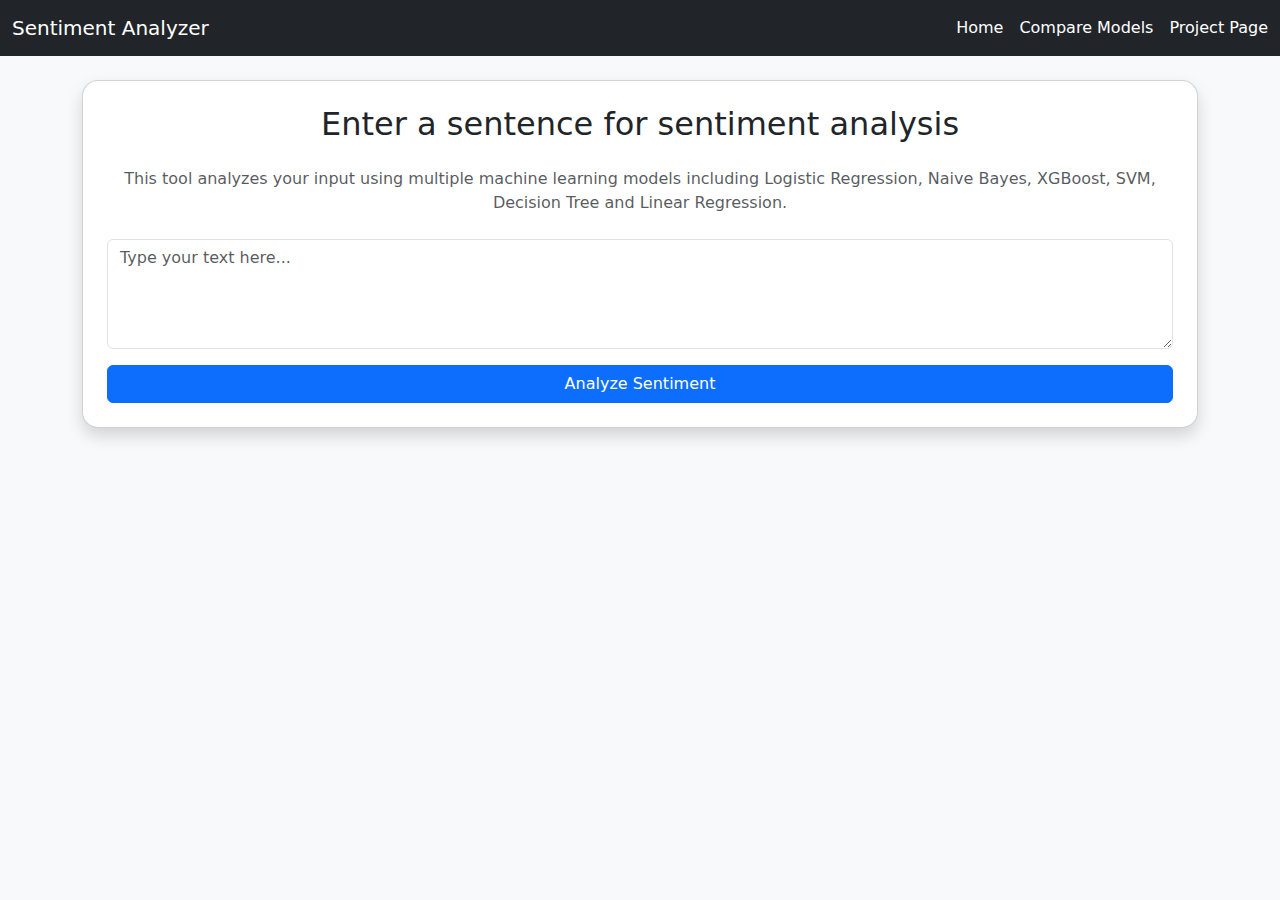
<file: templates/index.html>
<!DOCTYPE html>
<html lang="en">
<head>
  <meta charset="UTF-8">
  <title>Sentiment Analyzer</title>
  <link href="https://cdn.jsdelivr.net/npm/bootstrap@5.3.3/dist/css/bootstrap.min.css" rel="stylesheet">
  <style>
    body {
      background-color: #f8f9fa;
    }
    .card {
      border-radius: 1rem;
    }
  </style>
</head>
<body>
  <nav class="navbar navbar-dark bg-dark mb-4">
    <div class="container-fluid">
      <a class="navbar-brand" href="/">Sentiment Analyzer</a>
      <div class="navbar-nav d-flex flex-row gap-3">
        <a class="nav-link active text-white" href="/">Home</a>
        <a class="nav-link text-white" href="/compare">Compare Models</a>
        <a class="nav-link text-white" href="/links">Project Page</a>
      </div>
    </div>
  </nav>

  <div class="container">
    <div class="card shadow p-4">
      <h2 class="mb-4 text-center">Enter a sentence for sentiment analysis</h2>
      <p class="text-muted text-center mb-4">
        This tool analyzes your input using multiple machine learning models including Logistic Regression, Naive Bayes, XGBoost, SVM, Decision Tree and Linear Regression.
      </p>
      <form method="POST" action="/predict">
        <div class="mb-3">
          <textarea class="form-control" name="user_input" rows="4" placeholder="Type your text here..." required></textarea>
        </div>
        <div class="d-grid">
          <button type="submit" class="btn btn-primary">Analyze Sentiment</button>
        </div>
      </form>
    </div>
  </div>
</body>
</html>
</file>
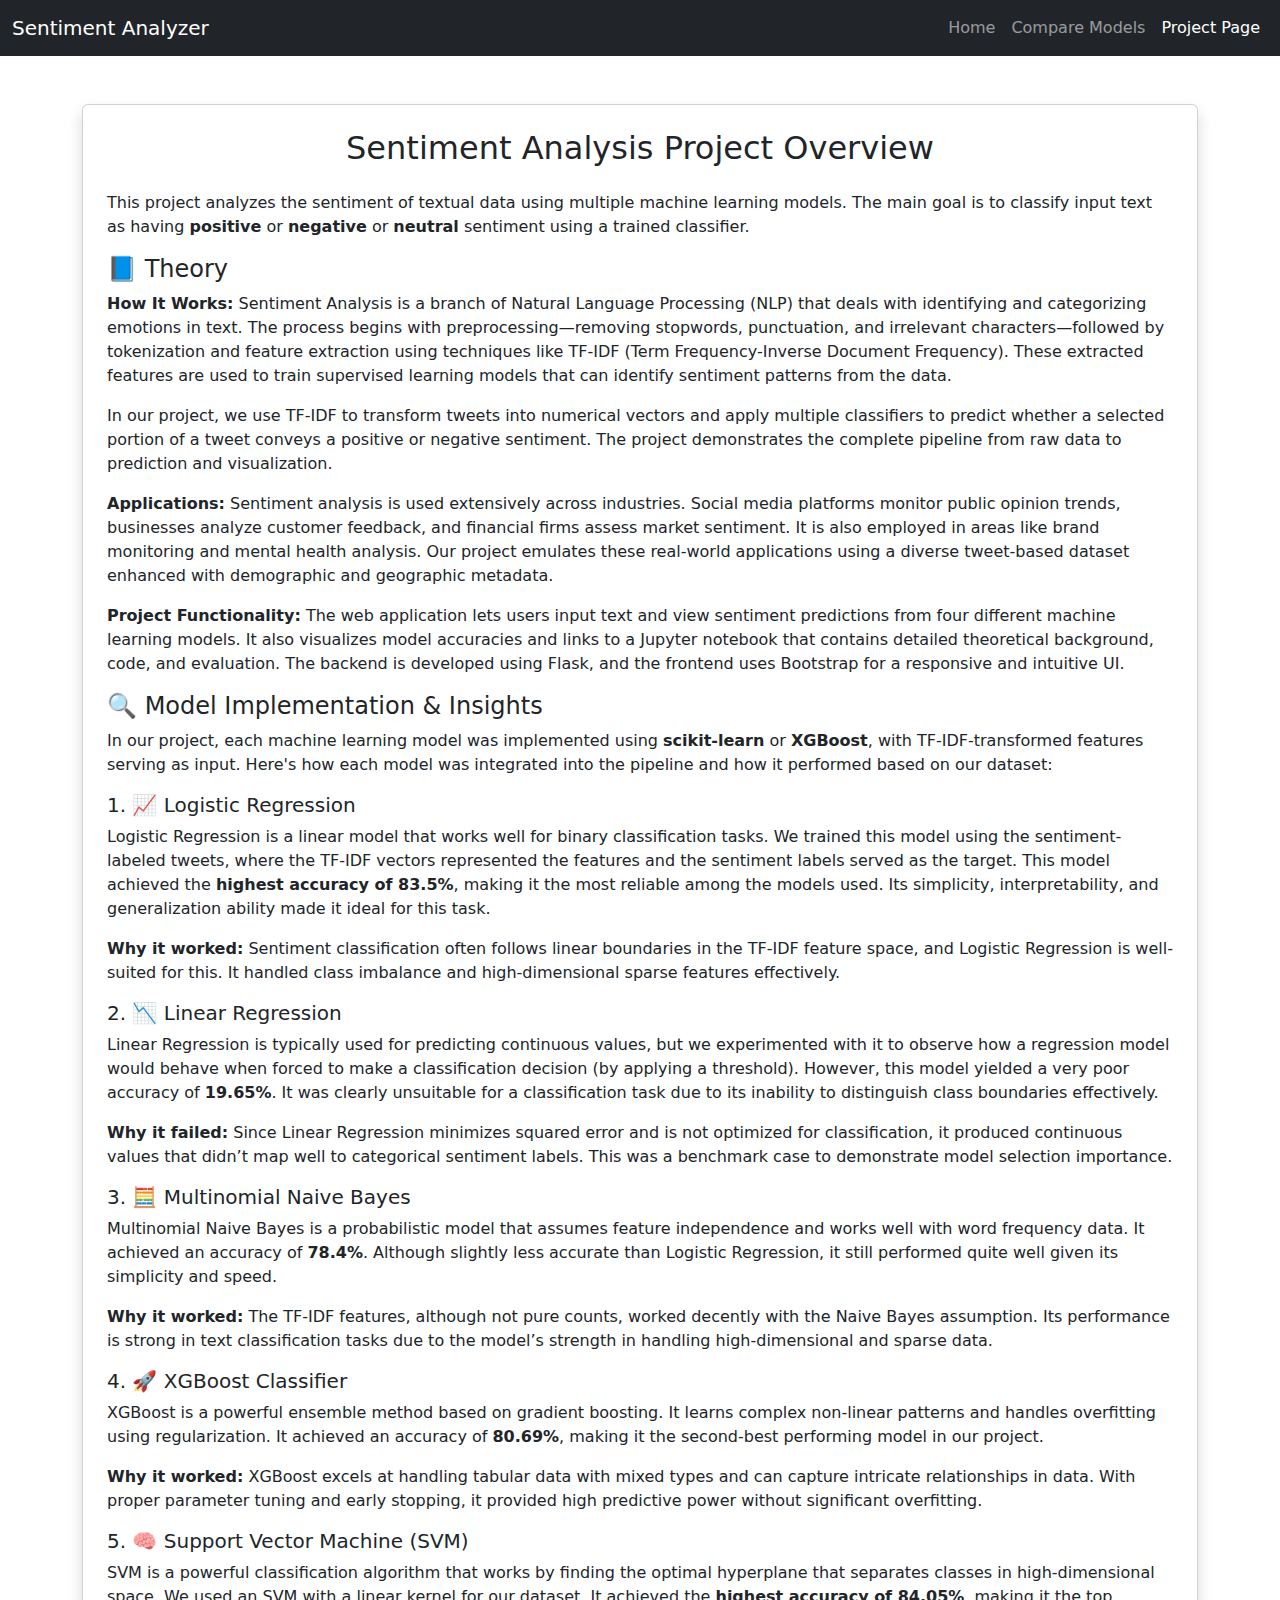
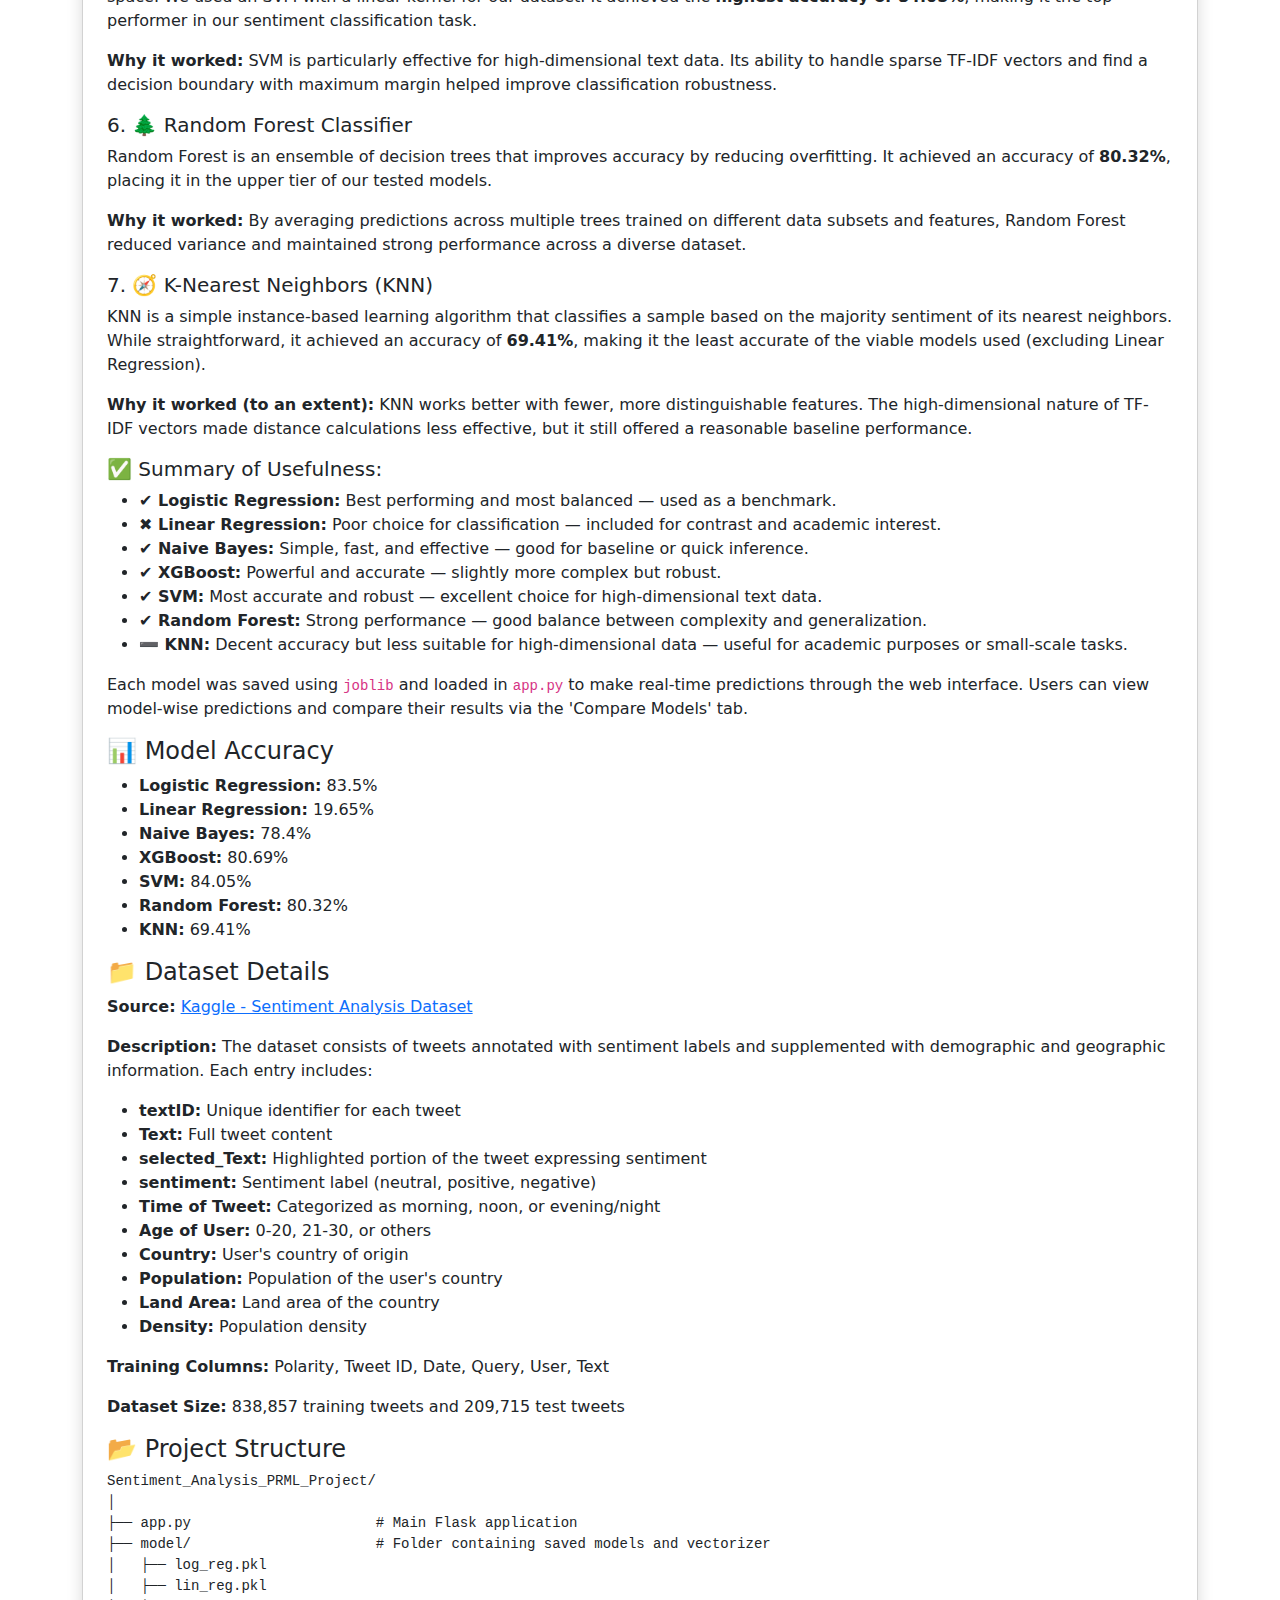
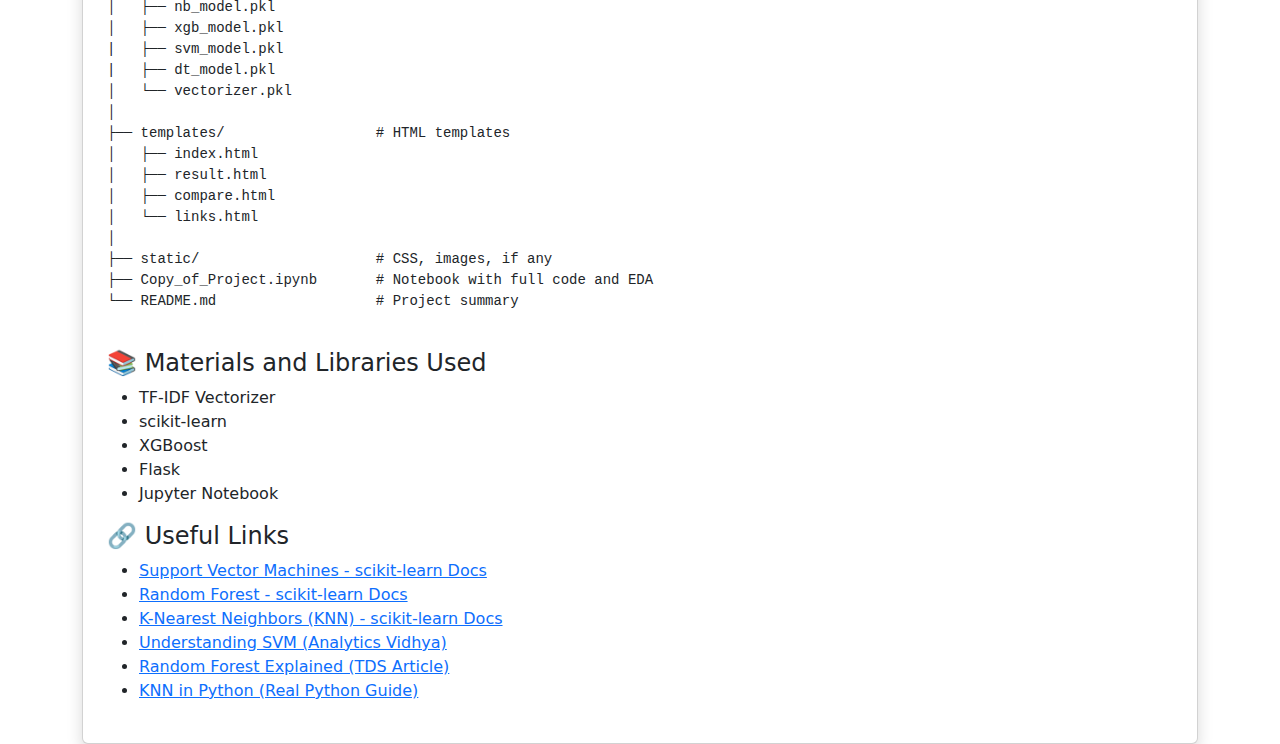
<file: templates/links.html>
<!DOCTYPE html>
<html lang="en">
<head>
  <meta charset="UTF-8">
  <title>Project Overview</title>
  <link href="https://cdn.jsdelivr.net/npm/bootstrap@5.3.3/dist/css/bootstrap.min.css" rel="stylesheet">
</head>
<body>
  <nav class="navbar navbar-expand-lg navbar-dark bg-dark">
    <div class="container-fluid">
      <a class="navbar-brand" href="/">Sentiment Analyzer</a>
      <div class="navbar-nav">
        <a class="nav-link" href="/">Home</a>
        <a class="nav-link" href="/compare">Compare Models</a>
        <a class="nav-link active" href="/links">Project Page</a>
      </div>
    </div>
  </nav>

  <div class="container mt-5">
    <div class="card shadow p-4">
      <h2 class="text-center mb-4">Sentiment Analysis Project Overview</h2>
      
      <p>This project analyzes the sentiment of textual data using multiple machine learning models. The main goal is to classify input text as having <strong>positive</strong> or <strong>negative</strong> or <strong>neutral</strong> sentiment using a trained classifier.</p>

      <h4>📘 Theory</h4>
      <p><strong>How It Works:</strong> Sentiment Analysis is a branch of Natural Language Processing (NLP) that deals with identifying and categorizing emotions in text. The process begins with preprocessing—removing stopwords, punctuation, and irrelevant characters—followed by tokenization and feature extraction using techniques like TF-IDF (Term Frequency-Inverse Document Frequency). These extracted features are used to train supervised learning models that can identify sentiment patterns from the data.</p>

      <p>In our project, we use TF-IDF to transform tweets into numerical vectors and apply multiple classifiers to predict whether a selected portion of a tweet conveys a positive or negative sentiment. The project demonstrates the complete pipeline from raw data to prediction and visualization.</p>

      <p><strong>Applications:</strong> Sentiment analysis is used extensively across industries. Social media platforms monitor public opinion trends, businesses analyze customer feedback, and financial firms assess market sentiment. It is also employed in areas like brand monitoring and mental health analysis. Our project emulates these real-world applications using a diverse tweet-based dataset enhanced with demographic and geographic metadata.</p>

      <p><strong>Project Functionality:</strong> The web application lets users input text and view sentiment predictions from four different machine learning models. It also visualizes model accuracies and links to a Jupyter notebook that contains detailed theoretical background, code, and evaluation. The backend is developed using Flask, and the frontend uses Bootstrap for a responsive and intuitive UI.</p>

      <h4>🔍 Model Implementation & Insights</h4>

<p>In our project, each machine learning model was implemented using <strong>scikit-learn</strong> or <strong>XGBoost</strong>, with TF-IDF-transformed features serving as input. Here's how each model was integrated into the pipeline and how it performed based on our dataset:</p>

<h5>1. 📈 Logistic Regression</h5>
<p>Logistic Regression is a linear model that works well for binary classification tasks. We trained this model using the sentiment-labeled tweets, where the TF-IDF vectors represented the features and the sentiment labels served as the target. This model achieved the <strong>highest accuracy of 83.5%</strong>, making it the most reliable among the models used. Its simplicity, interpretability, and generalization ability made it ideal for this task.</p>

<p><strong>Why it worked:</strong> Sentiment classification often follows linear boundaries in the TF-IDF feature space, and Logistic Regression is well-suited for this. It handled class imbalance and high-dimensional sparse features effectively.</p>

<h5>2. 📉 Linear Regression</h5>
<p>Linear Regression is typically used for predicting continuous values, but we experimented with it to observe how a regression model would behave when forced to make a classification decision (by applying a threshold). However, this model yielded a very poor accuracy of <strong>19.65%</strong>. It was clearly unsuitable for a classification task due to its inability to distinguish class boundaries effectively.</p>

<p><strong>Why it failed:</strong> Since Linear Regression minimizes squared error and is not optimized for classification, it produced continuous values that didn’t map well to categorical sentiment labels. This was a benchmark case to demonstrate model selection importance.</p>

<h5>3. 🧮 Multinomial Naive Bayes</h5>
<p>Multinomial Naive Bayes is a probabilistic model that assumes feature independence and works well with word frequency data. It achieved an accuracy of <strong>78.4%</strong>. Although slightly less accurate than Logistic Regression, it still performed quite well given its simplicity and speed.</p>

<p><strong>Why it worked:</strong> The TF-IDF features, although not pure counts, worked decently with the Naive Bayes assumption. Its performance is strong in text classification tasks due to the model’s strength in handling high-dimensional and sparse data.</p>

<h5>4. 🚀 XGBoost Classifier</h5>
<p>XGBoost is a powerful ensemble method based on gradient boosting. It learns complex non-linear patterns and handles overfitting using regularization. It achieved an accuracy of <strong>80.69%</strong>, making it the second-best performing model in our project.</p>

<p><strong>Why it worked:</strong> XGBoost excels at handling tabular data with mixed types and can capture intricate relationships in data. With proper parameter tuning and early stopping, it provided high predictive power without significant overfitting.</p>

<h5>5. 🧠 Support Vector Machine (SVM)</h5>
<p>SVM is a powerful classification algorithm that works by finding the optimal hyperplane that separates classes in high-dimensional space. We used an SVM with a linear kernel for our dataset. It achieved the <strong>highest accuracy of 84.05%</strong>, making it the top performer in our sentiment classification task.</p>

<p><strong>Why it worked:</strong> SVM is particularly effective for high-dimensional text data. Its ability to handle sparse TF-IDF vectors and find a decision boundary with maximum margin helped improve classification robustness.</p>

<h5>6. 🌲 Random Forest Classifier</h5>
<p>Random Forest is an ensemble of decision trees that improves accuracy by reducing overfitting. It achieved an accuracy of <strong>80.32%</strong>, placing it in the upper tier of our tested models.</p>

<p><strong>Why it worked:</strong> By averaging predictions across multiple trees trained on different data subsets and features, Random Forest reduced variance and maintained strong performance across a diverse dataset.</p>

<h5>7. 🧭 K-Nearest Neighbors (KNN)</h5>
<p>KNN is a simple instance-based learning algorithm that classifies a sample based on the majority sentiment of its nearest neighbors. While straightforward, it achieved an accuracy of <strong>69.41%</strong>, making it the least accurate of the viable models used (excluding Linear Regression).</p>

<p><strong>Why it worked (to an extent):</strong> KNN works better with fewer, more distinguishable features. The high-dimensional nature of TF-IDF vectors made distance calculations less effective, but it still offered a reasonable baseline performance.</p>

<h5>✅ Summary of Usefulness:</h5>
<ul>
  <li><strong>✔ Logistic Regression:</strong> Best performing and most balanced — used as a benchmark.</li>
  <li><strong>✖ Linear Regression:</strong> Poor choice for classification — included for contrast and academic interest.</li>
  <li><strong>✔ Naive Bayes:</strong> Simple, fast, and effective — good for baseline or quick inference.</li>
  <li><strong>✔ XGBoost:</strong> Powerful and accurate — slightly more complex but robust.</li>
  <li><strong>✔ SVM:</strong> Most accurate and robust — excellent choice for high-dimensional text data.</li>
  <li><strong>✔ Random Forest:</strong> Strong performance — good balance between complexity and generalization.</li>
  <li><strong>➖ KNN:</strong> Decent accuracy but less suitable for high-dimensional data — useful for academic purposes or small-scale tasks.</li>
</ul>

<p>Each model was saved using <code>joblib</code> and loaded in <code>app.py</code> to make real-time predictions through the web interface. Users can view model-wise predictions and compare their results via the 'Compare Models' tab.</p>


      <h4>📊 Model Accuracy</h4>
      <ul>
        <li><strong>Logistic Regression:</strong> 83.5%</li>
        <li><strong>Linear Regression:</strong> 19.65%</li>
        <li><strong>Naive Bayes:</strong> 78.4%</li>
        <li><strong>XGBoost:</strong> 80.69%</li>
        <li><strong>SVM:</strong> 84.05%</li>
        <li><strong>Random Forest:</strong> 80.32%</li>
        <li><strong>KNN:</strong> 69.41%</li>
      </ul>

      <h4>📁 Dataset Details</h4>
      <p><strong>Source:</strong> <a href="https://www.kaggle.com/datasets/abhi8923shriv/sentiment-analysis-dataset" target="_blank">Kaggle - Sentiment Analysis Dataset</a></p>

      <p><strong>Description:</strong> The dataset consists of tweets annotated with sentiment labels and supplemented with demographic and geographic information. Each entry includes:</p>
      <ul>
        <li><strong>textID:</strong> Unique identifier for each tweet</li>
        <li><strong>Text:</strong> Full tweet content</li>
        <li><strong>selected_Text:</strong> Highlighted portion of the tweet expressing sentiment</li>
        <li><strong>sentiment:</strong> Sentiment label (neutral, positive, negative)</li>
        <li><strong>Time of Tweet:</strong> Categorized as morning, noon, or evening/night</li>
        <li><strong>Age of User:</strong> 0-20, 21-30, or others</li>
        <li><strong>Country:</strong> User's country of origin</li>
        <li><strong>Population:</strong> Population of the user's country</li>
        <li><strong>Land Area:</strong> Land area of the country</li>
        <li><strong>Density:</strong> Population density</li>
      </ul>

      <p><strong>Training Columns:</strong> Polarity, Tweet ID, Date, Query, User, Text</p>
      <p><strong>Dataset Size:</strong> 838,857 training tweets and 209,715 test tweets</p>

      <h4>📂 Project Structure</h4>
      <pre>
Sentiment_Analysis_PRML_Project/
│
├── app.py                      # Main Flask application
├── model/                      # Folder containing saved models and vectorizer
│   ├── log_reg.pkl
│   ├── lin_reg.pkl
│   ├── nb_model.pkl
│   ├── xgb_model.pkl
|   ├── svm_model.pkl
|   ├── dt_model.pkl
│   └── vectorizer.pkl
│
├── templates/                  # HTML templates
│   ├── index.html
│   ├── result.html
│   ├── compare.html
│   └── links.html
│
├── static/                     # CSS, images, if any
├── Copy_of_Project.ipynb       # Notebook with full code and EDA
└── README.md                   # Project summary
      </pre>

      <h4>📚 Materials and Libraries Used</h4>
      <ul>
        <li>TF-IDF Vectorizer</li>
        <li>scikit-learn</li>
        <li>XGBoost</li>
        <li>Flask</li>
        <li>Jupyter Notebook</li>
      </ul>

      <h4>🔗 Useful Links</h4>
      <ul>
        <li><a href="https://scikit-learn.org/stable/modules/svm.html" target="_blank">Support Vector Machines - scikit-learn Docs</a></li>
<li><a href="https://scikit-learn.org/stable/modules/ensemble.html#random-forests" target="_blank">Random Forest - scikit-learn Docs</a></li>
<li><a href="https://scikit-learn.org/stable/modules/neighbors.html#classification" target="_blank">K-Nearest Neighbors (KNN) - scikit-learn Docs</a></li>
<li><a href="https://www.analyticsvidhya.com/blog/2021/10/understanding-support-vector-machine-and-its-implementation-in-python/" target="_blank">Understanding SVM (Analytics Vidhya)</a></li>
<li><a href="https://towardsdatascience.com/random-forest-in-python-24d0893d51c0" target="_blank">Random Forest Explained (TDS Article)</a></li>
<li><a href="https://realpython.com/knn-python/" target="_blank">KNN in Python (Real Python Guide)</a></li>

      </ul>

    </div>
  </div>
</body>
</html>
</file>
